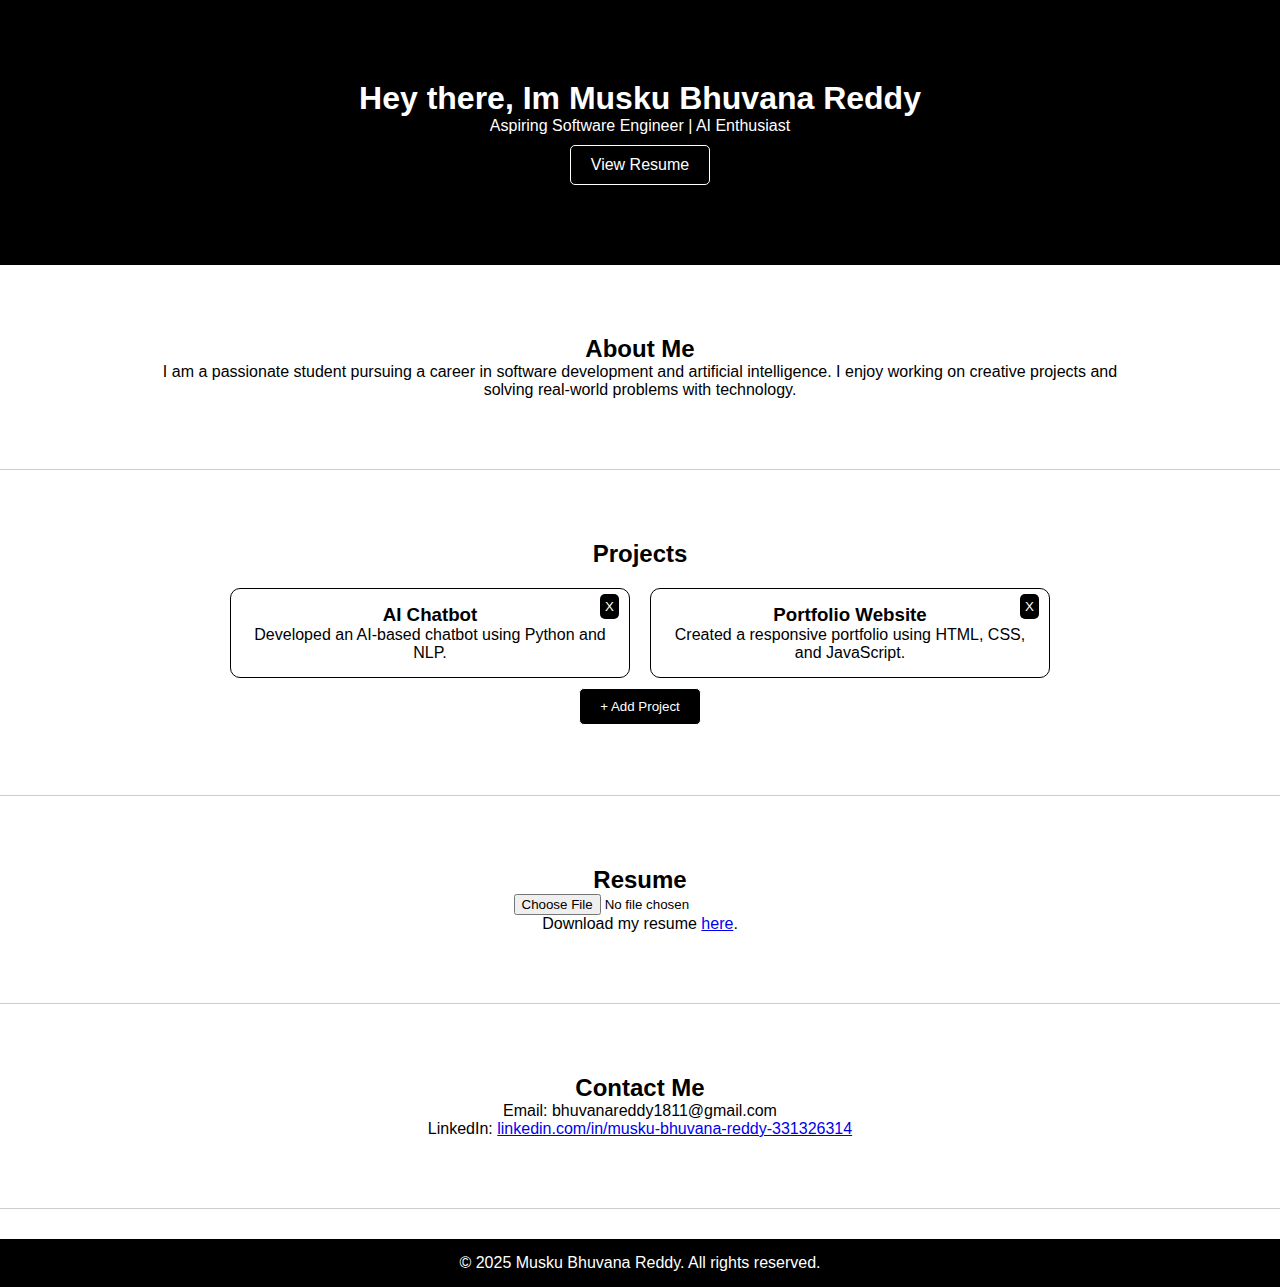
<file: TASK-1/index.html>
<!DOCTYPE html>
<html lang="en">
<head>
    <meta charset="UTF-8">
    <meta name="viewport" content="width=device-width, initial-scale=1.0">
    <title>Student Portfolio</title>
    <link rel="stylesheet" href="styles.css">
    <script defer src="script.js"></script>
</head>
<body>

    <header>
        <div class="container">
            <h1 contenteditable="true" id="student-name">Hey there, Im Musku Bhuvana Reddy</h1>
            <p contenteditable="true" id="tagline">Aspiring Software Engineer | AI Enthusiast</p>
            <a href="#resume" class="btn">View Resume</a>
        </div>
    </header>

    <section id="about">
        <div class="container">
            <h2>About Me</h2>
            <p contenteditable="true" id="about-text">
                I am a passionate student pursuing a career in software development and artificial intelligence. I enjoy working on creative projects and solving real-world problems with technology.
            </p>
        </div>
    </section>

    <section id="projects">
        <div class="container">
            <h2>Projects</h2>
            <div id="project-list"></div>
            <button onclick="addProject()" class="btn">+ Add Project</button>
        </div>
    </section>

    <section id="resume">
        <div class="container">
            <h2>Resume</h2>
            <input type="file" id="resume-upload" accept=".pdf">
            <p>Download my resume <a href="#" id="resume-link" download>here</a>.</p>
        </div>
    </section>

    <section id="contact">
        <div class="container">
            <h2>Contact Me</h2>
            <p>Email: <span contenteditable="true" id="email">bhuvanareddy1811@gmail.com</span></p>
            <p>LinkedIn: <a href="#" contenteditable="true" id="linkedin">linkedin.com/in/musku-bhuvana-reddy-331326314</a></p>
        </div>
    </section>

    <footer>
        <p>&copy; 2025 Musku Bhuvana Reddy. All rights reserved.</p>
    </footer>

</body>
</html>
</file>
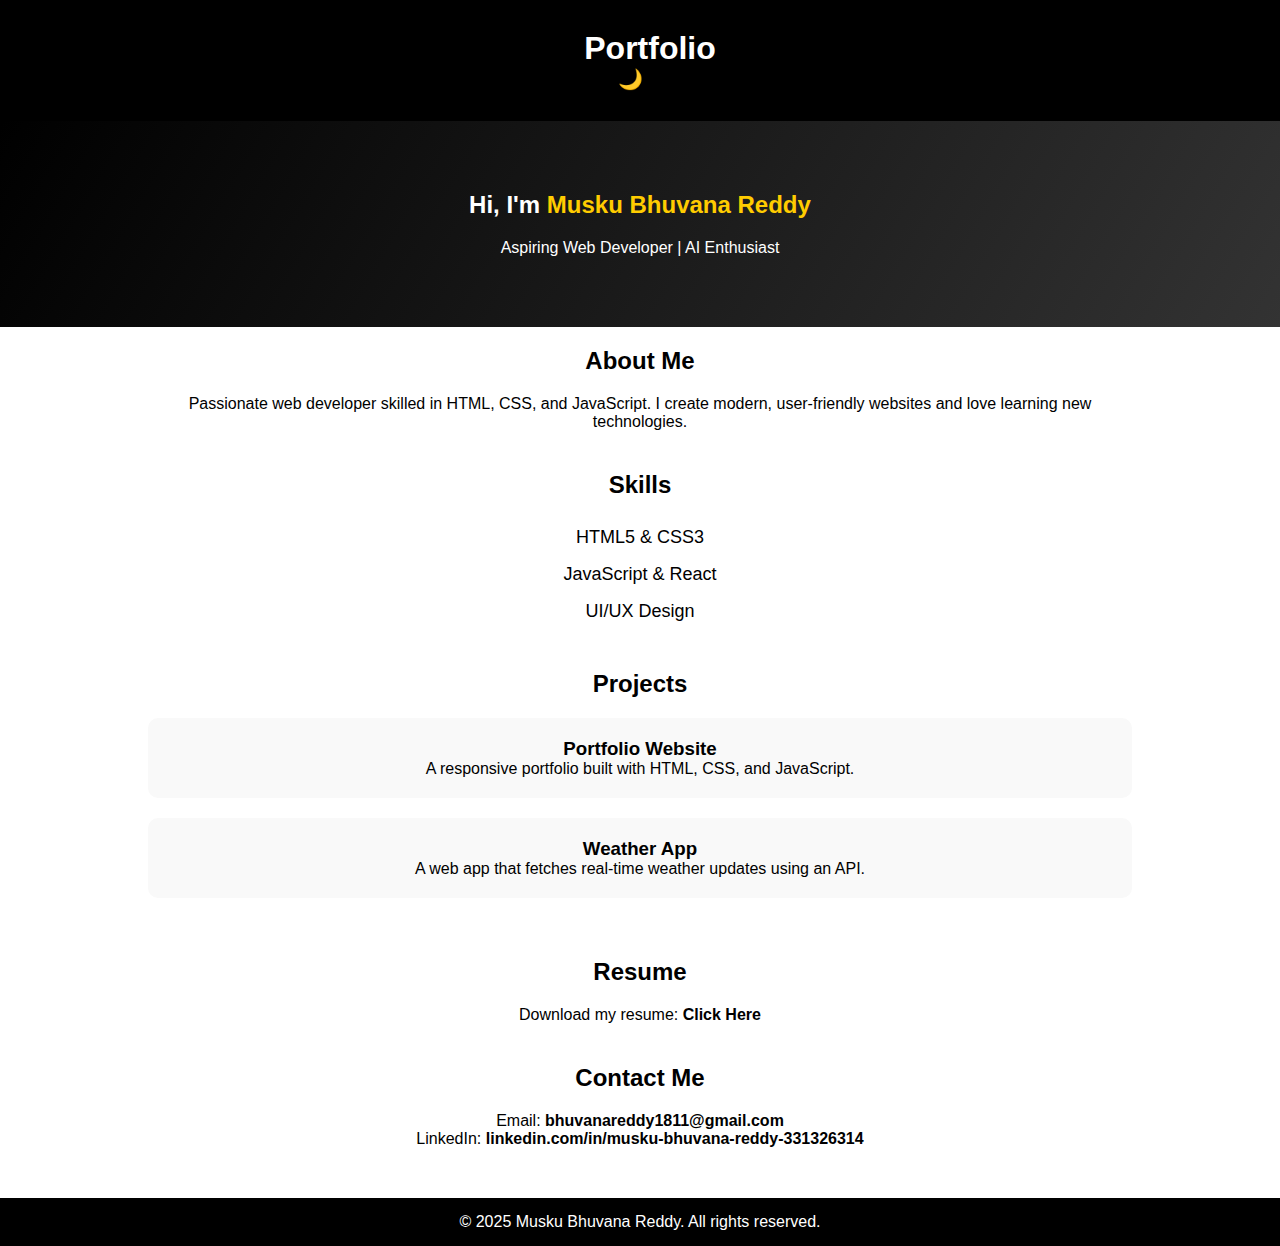
<file: TASK-2/index.html>
<!DOCTYPE html>
<html lang="en">
<head>
    <meta charset="UTF-8">
    <meta name="viewport" content="width=device-width, initial-scale=1.0">
    <title>Personal Portfolio</title>
    <link rel="stylesheet" href="styles.css">
    <script defer src="script.js"></script>
</head>
<body>

    <nav>
        <div class="container">
            <h1>Portfolio</h1>
            <button id="dark-mode-toggle">🌙</button>
        </div>
    </nav>

    <header>
        <div class="container">
            <h2>Hi, I'm <span>Musku Bhuvana Reddy</span></h2>
            <p>Aspiring Web Developer | AI Enthusiast</p>
        </div>
    </header>

    <section id="about">
        <div class="container">
            <h2>About Me</h2>
            <div class="about-content">
                <p>
                    Passionate web developer skilled in HTML, CSS, and JavaScript.  
                    I create modern, user-friendly websites and love learning new technologies.
                </p>
            </div>
        </div>
    </section>

    <section id="skills">
        <div class="container">
            <h2>Skills</h2>
            <ul>
                <li>HTML5 & CSS3</li>
                <li>JavaScript & React</li>
                <li>UI/UX Design</li>
            </ul>
        </div>
    </section>

    <section id="projects">
        <div class="container">
            <h2>Projects</h2>
            <div class="project">
                <h3>Portfolio Website</h3>
                <p>A responsive portfolio built with HTML, CSS, and JavaScript.</p>
            </div>
            <div class="project">
                <h3>Weather App</h3>
                <p>A web app that fetches real-time weather updates using an API.</p>
            </div>
        </div>
    </section>

    <section id="resume">
        <div class="container">
            <h2>Resume</h2>
            <p>Download my resume: <a href="C:\Users\bhuva\Downloads\Resume.pdf" download>Click Here</a></p>
        </div>
    </section>

    <section id="contact">
        <div class="container">
            <h2>Contact Me</h2>
            <p>Email: <a href="mailto:youremail@example.com">bhuvanareddy1811@gmail.com</a></p>
            <p>LinkedIn: <a href="#" target="_blank">linkedin.com/in/musku-bhuvana-reddy-331326314</a></p>
        </div>
    </section>

    <footer>
        <p>&copy; 2025 Musku Bhuvana Reddy. All rights reserved.</p>
    </footer>

</body>
</html>
</file>
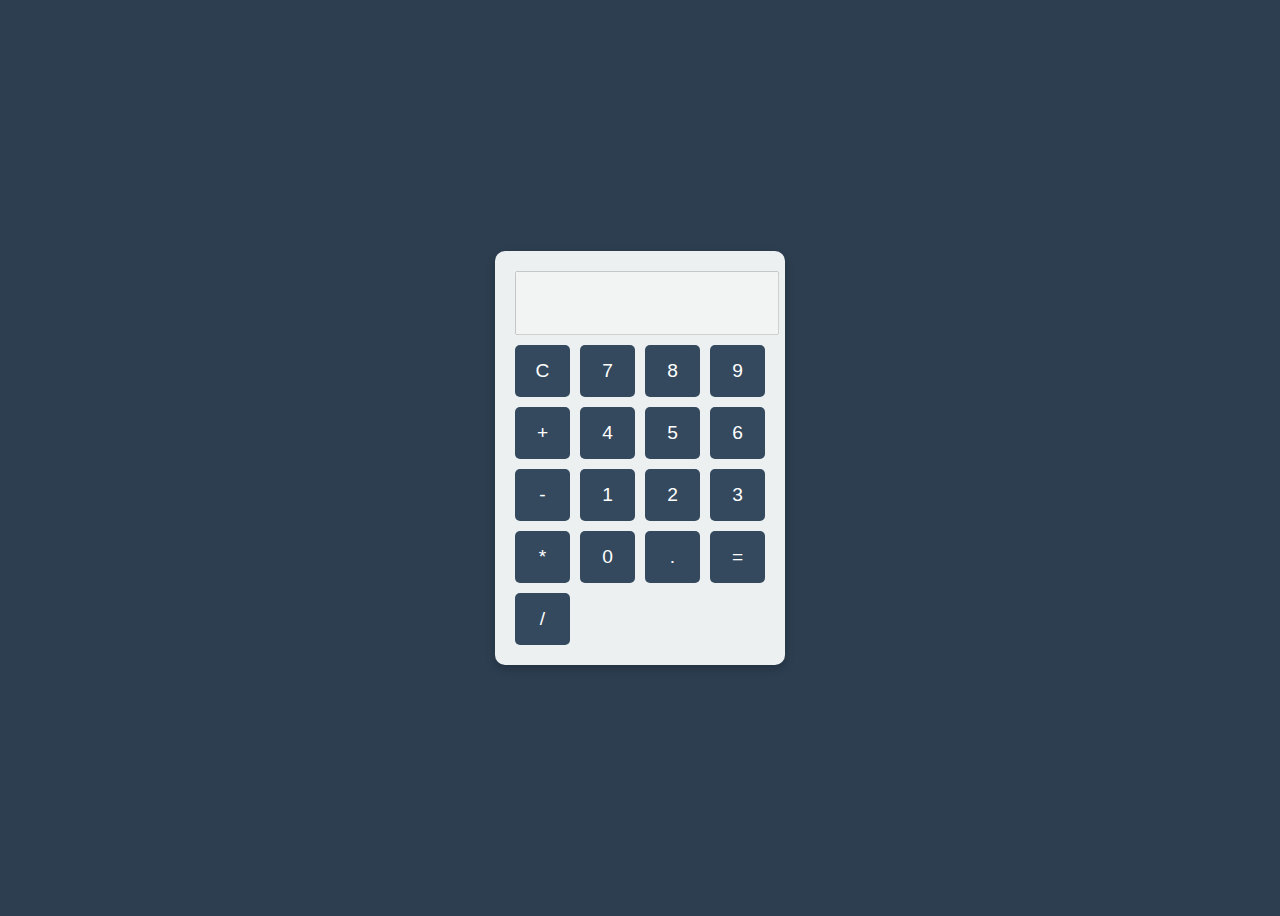
<file: TASK-3/index.html>
<!DOCTYPE html>
<html lang="en">
<head>
    <meta charset="UTF-8">
    <meta name="viewport" content="width=device-width, initial-scale=1.0">
    <title>Basic Calculator</title>
    <link rel="stylesheet" href="styles.css">
</head>
<body>
    <div class="calculator">
        <input type="text" id="display" disabled>
        <div class="buttons">
            <button onclick="clearDisplay()">C</button>
            <button onclick="appendToDisplay('7')">7</button>
            <button onclick="appendToDisplay('8')">8</button>
            <button onclick="appendToDisplay('9')">9</button>
            <button onclick="appendToDisplay('+')">+</button>

            <button onclick="appendToDisplay('4')">4</button>
            <button onclick="appendToDisplay('5')">5</button>
            <button onclick="appendToDisplay('6')">6</button>
            <button onclick="appendToDisplay('-')">-</button>

            <button onclick="appendToDisplay('1')">1</button>
            <button onclick="appendToDisplay('2')">2</button>
            <button onclick="appendToDisplay('3')">3</button>
            <button onclick="appendToDisplay('*')">*</button>

            <button onclick="appendToDisplay('0')">0</button>
            <button onclick="appendToDisplay('.')">.</button>
            <button onclick="calculateResult()">=</button>
            <button onclick="appendToDisplay('/')">/</button>
        </div>
    </div>

    <script src="script.js"></script>
</body>
</html>
</file>
<file: TASK-1/styles.css>
* {
    margin: 0;
    padding: 0;
    box-sizing: border-box;
    font-family: 'Arial', sans-serif;
}

body {
    background: white;
    color: black;
    text-align: center;
}

.container {
    width: 80%;
    margin: 0 auto;
    padding: 20px;
}

header {
    background: black;
    color: white;
    padding: 60px 0;
}

.btn {
    display: inline-block;
    margin-top: 10px;
    padding: 10px 20px;
    background: black;
    color: white;
    text-decoration: none;
    border-radius: 5px;
    border: 1px solid white;
    cursor: pointer;
}

.btn:hover {
    background: white;
    color: black;
}

section {
    padding: 50px 0;
    border-bottom: 1px solid #ccc;
}

#project-list {
    display: flex;
    flex-wrap: wrap;
    justify-content: center;
    gap: 20px;
    margin-top: 20px;
}

.project {
    background: white;
    border: 1px solid black;
    padding: 15px;
    border-radius: 10px;
    width: 80%;
    max-width: 400px;
    position: relative;
}

.delete-btn {
    position: absolute;
    top: 5px;
    right: 10px;
    background: black;
    color: white;
    border: none;
    cursor: pointer;
    padding: 5px;
    border-radius: 5px;
}

footer {
    background: black;
    color: white;
    padding: 15px;
    margin-top: 30px;
}
</file>
<file: TASK-2/styles.css>
/* General Styles */
* {
    margin: 0;
    padding: 0;
    box-sizing: border-box;
    font-family: Arial, sans-serif;
    transition: all 0.3s ease-in-out;
}

body {
    background: #fff;
    color: #000;
    text-align: center;
}

.container {
    width: 80%;
    margin: 0 auto;
    padding: 20px;
}

/* Navigation */
nav {
    background: #000;
    color: #fff;
    padding: 10px 0;
    display: flex;
    justify-content: space-between;
    align-items: center;
}

nav h1 {
    margin-left: 20px;
}

#dark-mode-toggle {
    background: transparent;
    border: none;
    color: white;
    font-size: 20px;
    cursor: pointer;
    margin-right: 20px;
}

/* Header */
header {
    padding: 50px 0;
    background: linear-gradient(120deg, #000, #333);
    color: white;
}

header h2 span {
    color: #ffcc00;
}

/* Sections */
h2 {
    margin-bottom: 20px;
    font-size: 24px;
}

.about-content {
    display: flex;
    align-items: center;
    justify-content: center;
    gap: 20px;
}

.about-content img {
    width: 150px;
    height: 150px;
    border-radius: 50%;
    box-shadow: 2px 2px 10px rgba(0, 0, 0, 0.2);
}

/* Skills */
ul {
    list-style-type: none;
    padding: 0;
}

ul li {
    padding: 8px 0;
    font-size: 18px;
}

/* Projects */
.project {
    background: #f9f9f9;
    padding: 20px;
    margin: 20px 0;
    border-radius: 10px;
}

.project img {
    width: 100%;
    max-width: 400px;
    height: auto;
    margin-bottom: 10px;
    border-radius: 10px;
}

/* Contact */
a {
    text-decoration: none;
    color: #000;
    font-weight: bold;
}

a:hover {
    text-decoration: underline;
}

/* Footer */
footer {
    background: #000;
    color: white;
    padding: 15px;
    margin-top: 30px;
}

/* Dark Mode */
.dark-mode {
    background: #222;
    color: white;
}

.dark-mode nav {
    background: #111;
}

.dark-mode .project {
    background: #333;
}

.dark-mode a {
    color: #ffcc00;
}
</file>
<file: TASK-3/styles.css>
body {
    display: flex;
    justify-content: center;
    align-items: center;
    height: 100vh;
    background-color: #2c3e50;
    font-family: Arial, sans-serif;
}

.calculator {
    width: 250px;
    padding: 20px;
    background: #ecf0f1;
    border-radius: 10px;
    box-shadow: 0px 4px 10px rgba(0, 0, 0, 0.2);
}

#display {
    width: 100%;
    height: 50px;
    text-align: right;
    font-size: 1.5em;
    margin-bottom: 10px;
    padding: 5px;
}

.buttons {
    display: grid;
    grid-template-columns: repeat(4, 1fr);
    gap: 10px;
}

button {
    padding: 15px;
    font-size: 1.2em;
    border: none;
    background: #34495e;
    color: white;
    cursor: pointer;
    border-radius: 5px;
}

button:hover {
    background: #2c3e50;
}
</file>
